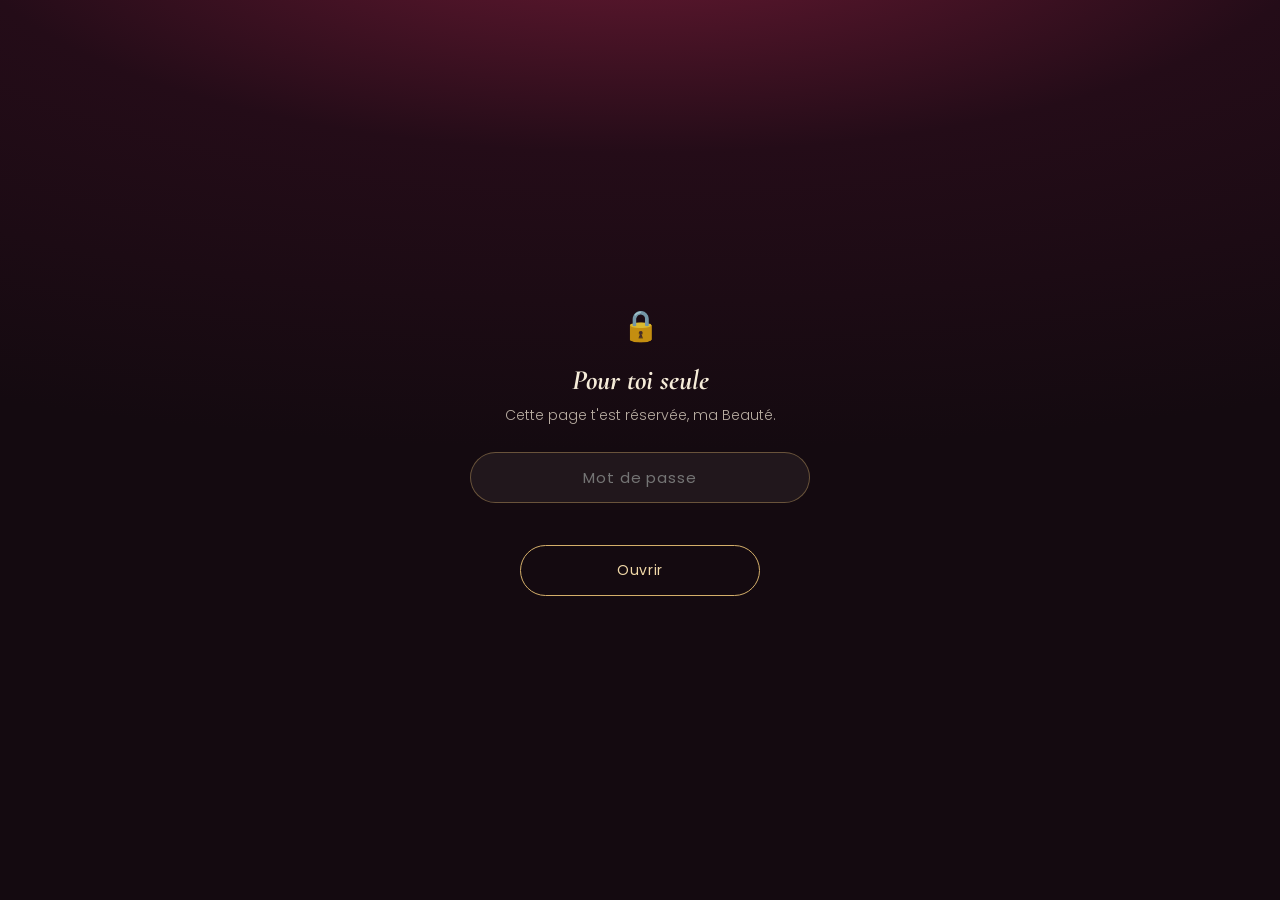
<file: page3.html>
<!DOCTYPE html>
<html lang="fr">
<head>
<meta charset="UTF-8">
<meta name="viewport" content="width=device-width, initial-scale=1.0, maximum-scale=1.0">
<title>Ta présence dans ma vie</title>
<link rel="preconnect" href="https://fonts.googleapis.com">
<link rel="preconnect" href="https://fonts.gstatic.com" crossorigin>
<link href="https://fonts.googleapis.com/css2?family=Cormorant+Garamond:ital,wght@0,500;0,600;1,600&family=Parisienne&family=Poppins:wght@300;400;600&display=swap" rel="stylesheet">
<link rel="stylesheet" href="assets/style.css">
</head>
<body>

<canvas id="paillettes"></canvas>

<div class="verrou" id="verrou">
  <div class="verrou-carte" id="verrou-carte">
    <div class="icone">🔒</div>
    <h1>Pour toi seule</h1>
    <p>Cette page t'est réservée, ma Beauté.</p>
    <form id="verrou-form">
      <input type="password" id="verrou-input" placeholder="Mot de passe" autocomplete="off" required>
      <div class="erreur" id="verrou-erreur"></div>
      <button type="submit" class="bouton">Ouvrir</button>
    </form>
  </div>
</div>

<div class="contenu" id="contenu">
  <main class="page">

    <span class="eyebrow">Étape 3</span>
    <h1 class="titre">Ta place dans ma vie</h1>

    <div class="texte">
      <p>Avant toi, ma vie avançait bien, mais elle avançait comme une routine : les journées se suivaient, les projets s'enchaînaient, et je n'y pensais pas vraiment. Depuis toi, tout a une couleur différente. Même les journées ordinaires ont quelque chose de spécial, parce que je sais qu'à un moment ou un autre, on va se retrouver, même si c'est juste à travers un écran.</p>

      <p>Tu es devenue ce petit repère que je cherche sans m'en rendre compte : quand quelque chose de bien m'arrive, tu es la première personne à qui je veux le raconter. Quand quelque chose me pèse, ta voix suffit à alléger les choses. Je ne sais pas exactement quand c'est arrivé, mais à un moment, tu es passée du statut de "quelqu'un d'important" à celui de "quelqu'un d'essentiel".</p>

      <p>Il y a quelque chose de rassurant à savoir que, peu importe où je suis, il y a quelqu'un quelque part qui pense à moi de la même façon que je pense à elle. Tu fais partie de mes projets, de mes envies, de la manière dont j'imagine la suite. Tu n'es pas à côté de ma vie, tu es dedans, et ça change tout.</p>

      <p>Alors aujourd'hui, en plus de te souhaiter un bel anniversaire, je voulais simplement te dire merci. Merci d'être restée, merci de continuer malgré mes conneries, merci de faire l'effort chaque jour pour qu'on reste proches malgré la distance. Ce n'est pas rien, et je ne le prends jamais pour acquis.</p>

      <span class="signature">— Toujours ton Ferdinand</span>
    </div>

    <div class="filet"></div>

    <div class="actions">
      <button class="bouton secondaire" onclick="ouvrirModale('modale-video')">🎬 Une petite vidéo</button>
      <button class="bouton indice" onclick="ouvrirModale('modale-indice')">🎁 Indice pour la suite</button>
    </div>

    
  </main>
</div>

<div class="voile" id="modale-video">
  <div class="boite">
    <button class="fermer" onclick="fermerModale('modale-video')">✕</button>
    <h2>Pour toi</h2>
    <!-- Remplace "videos/video3.mp4" par le chemin de ta vraie vidéo -->
    <video controls playsinline poster="">
      <source src="videos/video3.mp4" type="video/mp4">
      Ton navigateur ne peut pas lire cette vidéo.
    </video>
  </div>
</div>

<div class="voile" id="modale-indice">
  <div class="boite">
    <button class="fermer" onclick="fermerModale('modale-indice')">✕</button>
    <h2>Troisième indice</h2>
    <p>Là-bas, tu retrouveras quelqu'un qu'on connaît tous les deux, et qui t'aime beaucoup elle aussi. Elle a changé de voie récemment, du côté de l'informatique... un peu comme moi.</p>
  </div>
</div>

<script src="assets/lock.js"></script>
<script src="assets/sparkle.js"></script>
<script>
  document.addEventListener("beaute:deverrouille", function(){
    if(window.explosionConfettis) setTimeout(window.explosionConfettis, 300);
  });
</script>
</body>
</html>
</file>
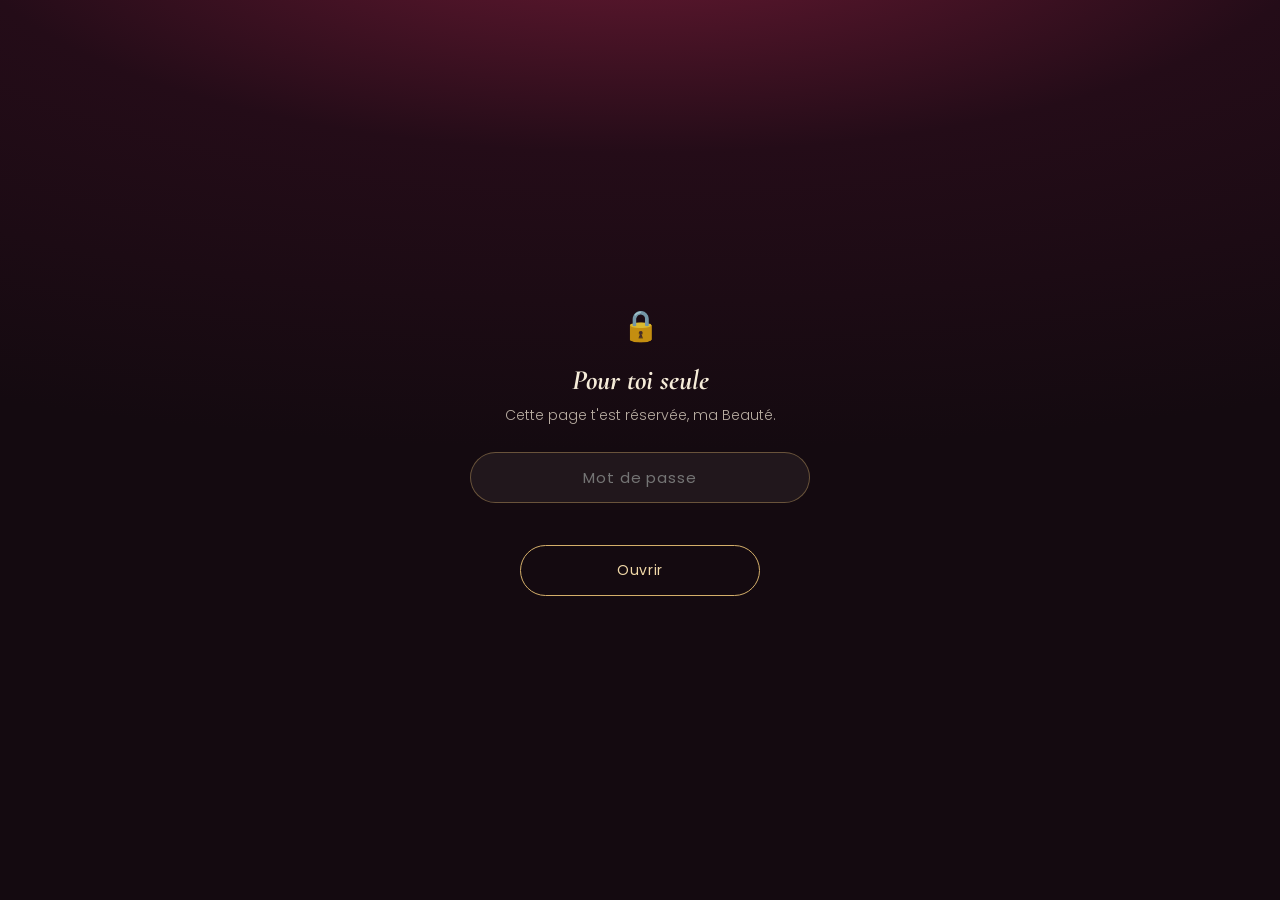
<file: page4.html>
<!DOCTYPE html>
<html lang="fr">
<head>
<meta charset="UTF-8">
<meta name="viewport" content="width=device-width, initial-scale=1.0, maximum-scale=1.0">
<title>Toujours là pour toi</title>
<link rel="preconnect" href="https://fonts.googleapis.com">
<link rel="preconnect" href="https://fonts.gstatic.com" crossorigin>
<link href="https://fonts.googleapis.com/css2?family=Cormorant+Garamond:ital,wght@0,500;0,600;1,600&family=Parisienne&family=Poppins:wght@300;400;600&display=swap" rel="stylesheet">
<link rel="stylesheet" href="assets/style.css">
</head>
<body>

<canvas id="paillettes"></canvas>

<div class="verrou" id="verrou">
  <div class="verrou-carte" id="verrou-carte">
    <div class="icone">🔒</div>
    <h1>Pour toi seule</h1>
    <p>Cette page t'est réservée, ma Beauté.</p>
    <form id="verrou-form">
      <input type="password" id="verrou-input" placeholder="Mot de passe" autocomplete="off" required>
      <div class="erreur" id="verrou-erreur"></div>
      <button type="submit" class="bouton">Ouvrir</button>
    </form>
  </div>
</div>

<div class="contenu" id="contenu">
  <main class="page">

    <span class="eyebrow">Étape 4</span>
    <h1 class="titre">Bien plus qu'un amoureux</h1>

    <div class="texte">
      <p>On parle souvent d'amour comme si c'était la seule chose qui comptait dans un couple, mais je crois que ce qui rend notre histoire solide, c'est aussi tout ce qu'il y a autour : l'amitié, la confiance, le fait de savoir qu'on peut compter l'un sur l'autre même les jours où rien ne va.</p>

      <p>Tu as des amis qui t'aiment et qui sont là pour toi, et c'est important, je le sais et j'en suis heureux pour toi. Mais je veux que tu saches une chose : moi aussi, tu peux toujours compter sur moi, pas seulement comme ton copain, mais comme quelqu'un qui sera toujours dans ton coin, prêt à t'écouter, à te conseiller, à te faire rire quand il le faut, ou juste à être là en silence si c'est ce dont tu as besoin.</p>

      <p>Que la distance ne changera jamais ça. Que ce soit pour une bonne nouvelle à fêter, un coup dur à traverser, ou juste une journée banale où tu as besoin de parler à quelqu'un, je serai là. Pas parfait, pas toujours au bon moment vu le décalage des problèmes et la compréhension, mais toujours là.</p>

      <p>Alors peu importe ce que la vie nous réserve, garde ça en tête : tu as en moi bien plus qu'un amoureux, tu as quelqu'un sur qui tu peux t'appuyer, aujourd'hui, demain, et après.</p>

      <span class="signature">— Ton Ferdinand, pour toujours dans le coin</span>
    </div>

    <div class="filet"></div>

    <div class="actions">
      <button class="bouton secondaire" onclick="ouvrirModale('modale-video')">🎬 Une petite vidéo</button>
      <button class="bouton indice" onclick="ouvrirModale('modale-indice')">🎁 Dernier indice</button>
    </div>

    
  </main>
</div>

<div class="voile" id="modale-video">
  <div class="boite">
    <button class="fermer" onclick="fermerModale('modale-video')">✕</button>
    <h2>Pour toi</h2>
    <!-- Remplace "videos/video4.mp4" par le chemin de ta vraie vidéo -->
    <video controls playsinline poster="">
      <source src="videos/video4.mp4" type="video/mp4">
      Ton navigateur ne peut pas lire cette vidéo.
    </video>
  </div>
</div>

<div class="voile" id="modale-indice">
  <div class="boite">
    <button class="fermer" onclick="fermerModale('modale-indice')">✕</button>
    <h2>Dernier indice</h2>
    <!-- ⚠️ À compléter une fois le restaurant choisi : nom, adresse, heure -->
    <p>Pour cette dernière étape, retrouve-moi à l’endroit où nous avons fait nos premiers pas dans les restaurants, autour de ce fameux poulet pané de KING FOOD. 🍗❤️  J’y serai même vers 18h50. Viens telle que tu es, je t’attendrai là-bas. ❤️</p>
  </div>
</div>

<script src="assets/lock.js"></script>
<script src="assets/sparkle.js"></script>
<script>
  document.addEventListener("beaute:deverrouille", function(){
    if(window.explosionConfettis) setTimeout(window.explosionConfettis, 300);
  });
</script>
</body>
</html>
</file>
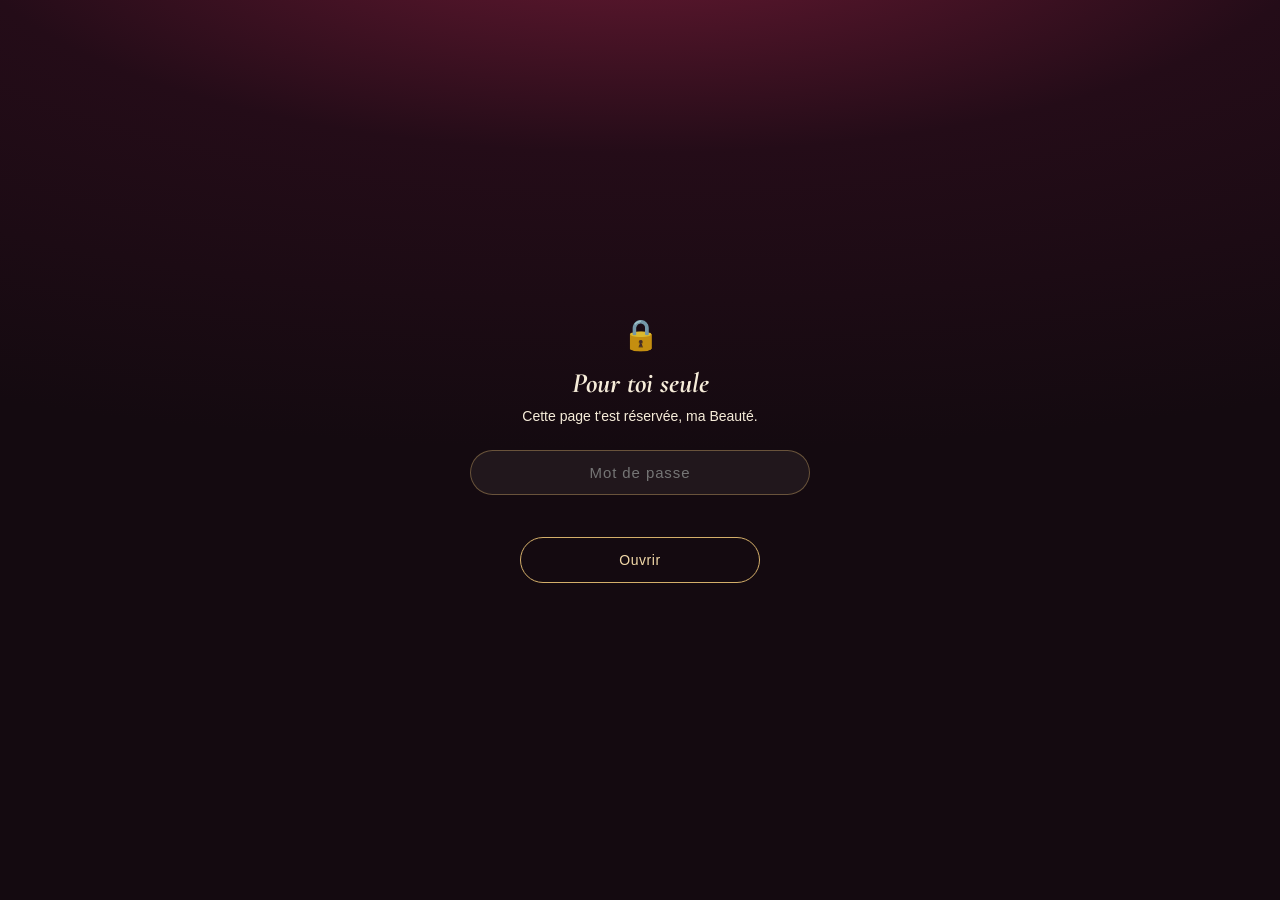
<file: page5.html>
<!DOCTYPE html>
<html lang="fr">
<head>
<meta charset="UTF-8">
<meta name="viewport" content="width=device-width, initial-scale=1.0, maximum-scale=1.0">
<title>Merci, ma Beauté</title>
<link rel="preconnect" href="https://fonts.googleapis.com">
<link rel="preconnect" href="https://fonts.gstatic.com" crossorigin>
<link href="https://fonts.googleapis.com/css2?family=Caveat:wght@500;600&family=Cormorant+Garamond:ital@1&display=swap" rel="stylesheet">
<link rel="stylesheet" href="assets/style.css">
<style>
  body{
    background: radial-gradient(ellipse 120% 60% at 50% -10%, var(--bordeaux-3) 0%, var(--bordeaux-1) 45%, var(--noir) 100%);
    min-height:100vh;
    display:flex; align-items:center; justify-content:center;
  }
  .cahier{
    width: min(92vw, 520px);
    background: #fbf6ec;
    border-radius: 4px;
    box-shadow: 0 30px 80px rgba(0,0,0,.55), inset 0 0 0 1px rgba(0,0,0,.04);
    padding: clamp(36px, 8vw, 56px) clamp(26px, 7vw, 46px);
    position:relative;
    background-image: repeating-linear-gradient(
      to bottom,
      transparent 0,
      transparent 43px,
      rgba(109,26,52,.12) 44px
    );
    background-position: 0 8px;
  }
  .cahier::before{
    content:"";
    position:absolute;
    left: 34px; top:0; bottom:0;
    width:1px;
    background: rgba(180,60,90,.25);
  }
  .marque{
    font-family: 'Cormorant Garamond', serif;
    font-style: italic;
    color: rgba(74,18,38,.5);
    font-size: 13px;
    text-align:center;
    margin: 0 0 18px;
    letter-spacing:.04em;
  }
  #ecriture{
    font-family: 'Caveat', cursive;
    font-size: clamp(26px, 6.4vw, 34px);
    line-height: 1.55;
    color: #3a1220;
    white-space: pre-wrap;
    min-height: 220px;
  }
  #curseur{
    display:inline-block;
    width: 2px;
    background: #3a1220;
    animation: clignote 0.9s steps(1) infinite;
    margin-left: 1px;
    height: 0.9em;
    vertical-align: middle;
  }
  @keyframes clignote{ 50%{ opacity:0; } }

  .verrou-carte h1, .verrou-carte p, .verrou-carte .icone{ color: var(--ivoire); }
</style>
</head>
<body>

<canvas id="paillettes"></canvas>

<div class="verrou" id="verrou">
  <div class="verrou-carte" id="verrou-carte">
    <div class="icone">🔒</div>
    <h1>Pour toi seule</h1>
    <p>Cette page t'est réservée, ma Beauté.</p>
    <form id="verrou-form">
      <input type="password" id="verrou-input" placeholder="Mot de passe" autocomplete="off" required>
      <div class="erreur" id="verrou-erreur"></div>
      <button type="submit" class="bouton">Ouvrir</button>
    </form>
  </div>
</div>

<div class="contenu" id="contenu">
  <div class="cahier">
    <p class="marque">— pour toi —</p>
    <div id="ecriture"><span id="curseur"></span></div>
  </div>
</div>

<script src="assets/lock.js"></script>
<script src="assets/sparkle.js"></script>
<script>
  const message = "Merci pour tout ma Beauté,\nje serai toujours là pour toi ;\nje t'aime beaucoup beaucoup\nbeaucoup beaucoup !!!!   \nHskabuheue iyzbioehu❤️❤️😍 ";

  function ecrireProgressivement(){
    const zone = document.getElementById("ecriture");
    const curseur = document.getElementById("curseur");
    let i = 0;
    const vitesse = 55; // millisecondes entre chaque lettre

    function etape(){
      if(i <= message.length){
        zone.textContent = message.slice(0, i);
        zone.appendChild(curseur);
        i++;
        setTimeout(etape, vitesse);
      } else {
        if(window.explosionConfettis) window.explosionConfettis();
      }
    }
    etape();
  }

  document.addEventListener("beaute:deverrouille", function(){
    setTimeout(ecrireProgressivement, 400);
  });
</script>
</body>
</html>
</file>
<file: assets/style.css>
/* =========================================================
   Palette & typographie — "ma Beauté" anniversaire
   ========================================================= */
:root{
  --noir:        #140a10;
  --bordeaux-1:  #240c18;
  --bordeaux-2:  #4a1226;
  --bordeaux-3:  #6d1a34;
  --or:          #d4af6a;
  --or-clair:    #f2d9a8;
  --ivoire:      #f6ecd9;
  --ivoire-doux: rgba(246,236,217,.72);
  --rose-poudre: #e3b6c2;
  --ok:          #9ecb9a;
  --err:         #e08a8a;

  --serif: 'Cormorant Garamond', 'Georgia', serif;
  --sans:  'Poppins', 'Segoe UI', sans-serif;
  --script: 'Parisienne', cursive;
}

*,*::before,*::after{ box-sizing:border-box; }

html,body{
  margin:0;
  padding:0;
  min-height:100%;
  background: radial-gradient(ellipse 120% 60% at 50% -10%, var(--bordeaux-3) 0%, var(--bordeaux-1) 45%, var(--noir) 100%);
  color: var(--ivoire);
  font-family: var(--sans);
  font-weight: 300;
  -webkit-font-smoothing: antialiased;
}

body{
  min-height:100vh;
  position:relative;
  overflow-x:hidden;
}

::selection{ background: var(--or); color: var(--noir); }

/* ---------------------------------------------------------
   Layout de base
   --------------------------------------------------------- */
.page{
  position:relative;
  z-index:2;
  max-width: 620px;
  margin: 0 auto;
  padding: clamp(48px, 9vh, 96px) clamp(22px, 6vw, 40px) 90px;
}

.eyebrow{
  display:block;
  text-align:center;
  font-family: var(--script);
  color: var(--rose-poudre);
  font-size: clamp(20px, 4.5vw, 26px);
  margin: 0 0 4px;
}

h1.titre{
  font-family: var(--serif);
  font-style: italic;
  font-weight: 600;
  text-align:center;
  color: var(--ivoire);
  font-size: clamp(30px, 7vw, 46px);
  line-height:1.15;
  margin: 0 0 30px;
  text-shadow: 0 6px 30px rgba(0,0,0,.5);
}

.filet{
  width: 64px;
  height: 1px;
  margin: 34px auto;
  background: linear-gradient(90deg, transparent, var(--or), transparent);
}

.texte{
  font-size: clamp(15px, 2.1vw, 17px);
  line-height: 1.9;
  color: var(--ivoire-doux);
  font-weight: 300;
}
.texte p{ margin: 0 0 20px; }
.texte p:last-child{ margin-bottom:0; }
.texte .signature{
  font-family: var(--script);
  color: var(--or-clair);
  font-size: clamp(22px, 5vw, 28px);
  display:block;
  margin-top: 28px;
  text-align:right;
}

/* ---------------------------------------------------------
   Boutons
   --------------------------------------------------------- */
.actions{
  display:flex;
  flex-direction:column;
  align-items:center;
  gap: 16px;
  margin-top: 46px;
}

.bouton{
  appearance:none;
  border: 1px solid var(--or);
  background: transparent;
  color: var(--or-clair);
  font-family: var(--sans);
  font-size: 14px;
  letter-spacing: .04em;
  padding: 14px 34px;
  border-radius: 999px;
  cursor:pointer;
  text-decoration:none;
  display:inline-flex;
  align-items:center;
  gap:10px;
  transition: background .35s ease, color .35s ease, transform .25s ease, box-shadow .35s ease;
  min-width: 240px;
  justify-content:center;
}
.bouton:hover{
  background: var(--or);
  color: var(--noir);
  transform: translateY(-2px);
  box-shadow: 0 10px 28px rgba(212,175,106,.25);
}
.bouton:active{ transform: translateY(0); }

.bouton.secondaire{
  border-color: rgba(246,236,217,.35);
  color: var(--ivoire-doux);
}
.bouton.secondaire:hover{
  background: rgba(246,236,217,.1);
  color: var(--ivoire);
  box-shadow:none;
}

.bouton.indice{
  border-color: var(--rose-poudre);
  color: var(--rose-poudre);
}
.bouton.indice:hover{
  background: var(--rose-poudre);
  color: var(--noir);
  box-shadow: 0 10px 28px rgba(227,182,194,.25);
}

/* ---------------------------------------------------------
   Modales (vidéo & indice)
   --------------------------------------------------------- */
.voile{
  position:fixed;
  inset:0;
  z-index:80;
  display:none;
  align-items:center;
  justify-content:center;
  padding: 22px;
  background: rgba(10,5,9,.85);
  backdrop-filter: blur(3px);
}
.voile.ouvert{ display:flex; }

.boite{
  position:relative;
  width:100%;
  max-width: 460px;
  background: linear-gradient(160deg, var(--bordeaux-2), var(--bordeaux-1));
  border: 1px solid rgba(212,175,106,.35);
  border-radius: 14px;
  padding: 34px 26px;
  text-align:center;
  box-shadow: 0 30px 80px rgba(0,0,0,.55);
  animation: apparition .4s ease;
}
@keyframes apparition{
  from{ opacity:0; transform: translateY(14px) scale(.98); }
  to{ opacity:1; transform: translateY(0) scale(1); }
}

.boite h2{
  font-family: var(--serif);
  font-style: italic;
  color: var(--or-clair);
  font-size: 24px;
  margin: 0 0 16px;
}
.boite p{
  color: var(--ivoire-doux);
  font-size: 15px;
  line-height:1.7;
  margin: 0;
}
.boite video{
  width:100%;
  border-radius: 8px;
  display:block;
}

.fermer{
  position:absolute;
  top: 12px; right: 14px;
  background:none;
  border:none;
  color: var(--ivoire-doux);
  font-size: 20px;
  cursor:pointer;
  line-height:1;
  padding: 6px;
}
.fermer:hover{ color: var(--or-clair); }

/* ---------------------------------------------------------
   Écran de verrouillage
   --------------------------------------------------------- */
.verrou{
  position:fixed;
  inset:0;
  z-index:100;
  display:flex;
  align-items:center;
  justify-content:center;
  padding: 24px;
  background: radial-gradient(ellipse 120% 60% at 50% -10%, var(--bordeaux-3) 0%, var(--bordeaux-1) 45%, var(--noir) 100%);
}
.verrou.caché{ display:none; }

.verrou-carte{
  width:100%;
  max-width: 340px;
  text-align:center;
}
.verrou-carte .icone{
  font-size: 30px;
  margin-bottom: 14px;
  opacity:.85;
}
.verrou-carte h1{
  font-family: var(--serif);
  font-style: italic;
  font-size: 28px;
  color: var(--ivoire);
  margin: 0 0 8px;
}
.verrou-carte p{
  color: var(--ivoire-doux);
  font-size: 14px;
  margin: 0 0 26px;
}
.verrou-carte input{
  width:100%;
  background: rgba(246,236,217,.06);
  border: 1px solid rgba(212,175,106,.4);
  color: var(--ivoire);
  font-family: var(--sans);
  font-size: 15px;
  text-align:center;
  letter-spacing: .06em;
  padding: 13px 16px;
  border-radius: 999px;
  outline:none;
  margin-bottom: 16px;
}
.verrou-carte input:focus{ border-color: var(--or); }
.verrou-carte .erreur{
  color: var(--err);
  font-size: 13px;
  height: 16px;
  margin-bottom: 10px;
}
.verrou-carte.secoue{ animation: secousse .4s; }
@keyframes secousse{
  0%,100%{ transform: translateX(0); }
  20%{ transform: translateX(-8px); }
  40%{ transform: translateX(8px); }
  60%{ transform: translateX(-6px); }
  80%{ transform: translateX(6px); }
}

.contenu{ display:none; }
.contenu.visible{ display:block; }

/* ---------------------------------------------------------
   Paillettes (canvas plein écran, décoratif, discret)
   --------------------------------------------------------- */
#paillettes{
  position:fixed;
  inset:0;
  z-index:1;
  pointer-events:none;
}

/* ---------------------------------------------------------
   Divers
   --------------------------------------------------------- */
.retour{
  display:block;
  text-align:center;
  margin-top: 54px;
  font-size: 12px;
  color: rgba(246,236,217,.4);
  text-decoration:none;
  letter-spacing:.05em;
}
.retour:hover{ color: var(--or-clair); }

@media (max-width: 380px){
  .bouton{ min-width: 0; width:100%; }
}

@media (prefers-reduced-motion: reduce){
  *{ animation-duration: .01ms !important; animation-iteration-count:1 !important; }
}

/* ---------------------------------------------------------
   Bouton musique
   --------------------------------------------------------- */
.bouton-musique{
  position:fixed;
  top: 18px;
  right: 18px;
  z-index: 25;
  width: 44px;
  height: 44px;
  border-radius: 50%;
  border: 1px solid rgba(212,175,106,.5);
  background: rgba(20,10,16,.55);
  color: var(--or-clair);
  font-size: 18px;
  display:flex;
  align-items:center;
  justify-content:center;
  cursor:pointer;
  backdrop-filter: blur(4px);
  transition: background .3s ease, transform .25s ease;
}
.bouton-musique:hover{ background: rgba(212,175,106,.18); transform: translateY(-2px); }
</file>
